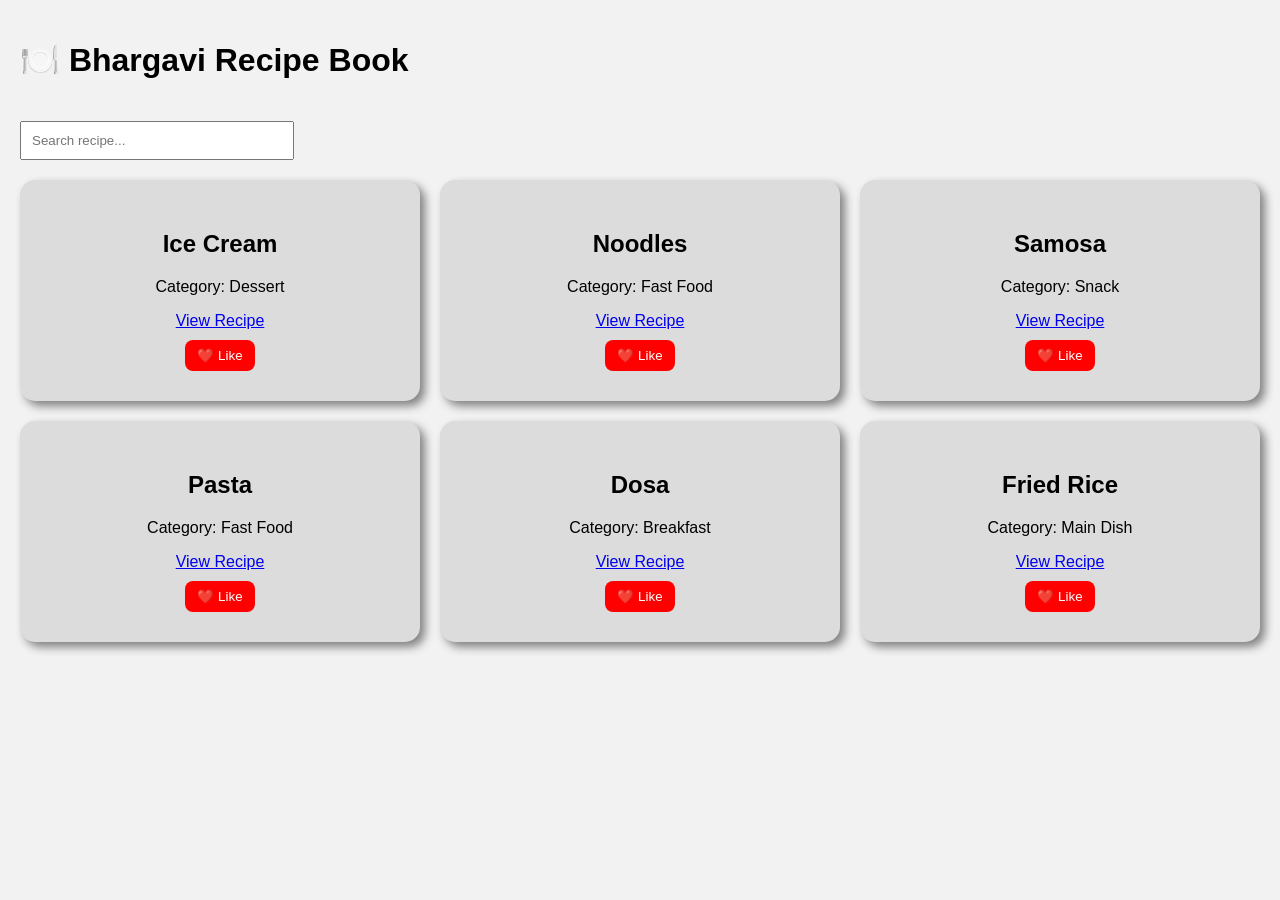
<file: recipe/index.html>
<!DOCTYPE html>
<html>
<head>
    <title>Bhargavi Recipe Book</title>

    <style>
        body {
            font-family: Arial;
            background-color: #f2f2f2;
            margin: 0;
        }

        h1 {
            padding: 20px;
        }

        input {
            margin-left: 20px;
            padding: 10px;
            width: 250px;
        }

        .container {
            display: grid;
            grid-template-columns: repeat(3, 1fr);
            gap: 20px;
            padding: 20px;
        }

        .card {
            background: #dcdcdc;
            padding: 30px;
            border-radius: 15px;
            text-align: center;
            box-shadow: 5px 5px 10px gray;
        }

        .btn {
            padding: 8px 12px;
            border: none;
            cursor: pointer;
            margin-top: 10px;
        }

        .like-btn {
            background: red;
            color: white;
            border-radius: 8px;
        }

        /* MODAL */
        #modal {
            display: none;
            position: fixed;
            top: 0;
            left: 0;
            width: 100%;
            height: 100%;
            background: rgba(0,0,0,0.6);
        }

        #modal-box {
            background: white;
            width: 50%;
            margin: 50px auto;
            padding: 20px;
            border-radius: 10px;
        }

        ul {
            text-align: left;
        }
    </style>
</head>

<body>

<h1>🍽️ Bhargavi Recipe Book</h1>

<input type="text" id="search" placeholder="Search recipe..." onkeyup="searchRecipe()">

<div class="container">

    <div class="card">
        <h2>Ice Cream</h2>
        <p>Category: Dessert</p>
        <a href="#" onclick="showRecipe('icecream')">View Recipe</a><br>
        <button class="btn like-btn" onclick="like(this)">❤️ Like</button>
    </div>

    <div class="card">
        <h2>Noodles</h2>
        <p>Category: Fast Food</p>
        <a href="#" onclick="showRecipe('noodles')">View Recipe</a><br>
        <button class="btn like-btn" onclick="like(this)">❤️ Like</button>
    </div>

    <div class="card">
        <h2>Samosa</h2>
        <p>Category: Snack</p>
        <a href="#" onclick="showRecipe('samosa')">View Recipe</a><br>
        <button class="btn like-btn" onclick="like(this)">❤️ Like</button>
    </div>

    <div class="card">
        <h2>Pasta</h2>
        <p>Category: Fast Food</p>
        <a href="#" onclick="showRecipe('pasta')">View Recipe</a><br>
        <button class="btn like-btn" onclick="like(this)">❤️ Like</button>
    </div>

    <div class="card">
        <h2>Dosa</h2>
        <p>Category: Breakfast</p>
        <a href="#" onclick="showRecipe('dosa')">View Recipe</a><br>
        <button class="btn like-btn" onclick="like(this)">❤️ Like</button>
    </div>

    <div class="card">
        <h2>Fried Rice</h2>
        <p>Category: Main Dish</p>
        <a href="#" onclick="showRecipe('friedrice')">View Recipe</a><br>
        <button class="btn like-btn" onclick="like(this)">❤️ Like</button>
    </div>

</div>

<!-- MODAL -->
<div id="modal">
    <div id="modal-box">
        <button onclick="closeModal()">❌ Close</button>
        <div id="modalContent"></div>
    </div>
</div>

<script>
function showRecipe(name) {
    let data = {
        icecream: {
            title: "Ice Cream",
            ingredients: ["Milk", "Sugar", "Vanilla Essence"],
            steps: ["Boil milk", "Add sugar", "Cool it", "Freeze"]
        },
        noodles: {
            title: "Noodles",
            ingredients: ["Noodles", "Water", "Masala"],
            steps: ["Boil water", "Add noodles", "Add masala", "Cook 5 mins"]
        },
        samosa: {
            title: "Samosa",
            ingredients: ["Maida", "Potato", "Spices"],
            steps: ["Prepare dough", "Make filling", "Stuff", "Deep fry"]
        },
        pasta: {
            title: "Pasta",
            ingredients: ["Pasta", "Sauce"],
            steps: ["Boil pasta", "Add sauce", "Mix well"]
        },
        dosa: {
            title: "Dosa",
            ingredients: ["Rice", "Urad Dal", "Salt"],
            steps: ["Soak rice & dal", "Grind batter", "Ferment", "Cook on pan"]
        },
        friedrice: {
            title: "Fried Rice",
            ingredients: ["Rice", "Vegetables", "Sauce"],
            steps: ["Cook rice", "Fry vegetables", "Mix rice", "Add sauce"]
        }
    };

    let recipe = data[name];

    let ing = recipe.ingredients.map(i => `<li>${i}</li>`).join("");
    let steps = recipe.steps.map(s => `<li>${s}</li>`).join("");

    document.getElementById("modalContent").innerHTML = `
        <h2>${recipe.title}</h2>
        <h3>Ingredients:</h3>
        <ul>${ing}</ul>
        <h3>Process:</h3>
        <ul>${steps}</ul>
    `;

    document.getElementById("modal").style.display = "block";
}

function closeModal() {
    document.getElementById("modal").style.display = "none";
}

function like(btn) {
    btn.innerHTML = "❤️ Liked";
}

function searchRecipe() {
    let input = document.getElementById("search").value.toLowerCase();
    let cards = document.querySelectorAll(".card");

    cards.forEach(card => {
        let title = card.querySelector("h2").innerText.toLowerCase();
        card.style.display = title.includes(input) ? "block" : "none";
    });
}
</script>

</body>
</html>
</file>
